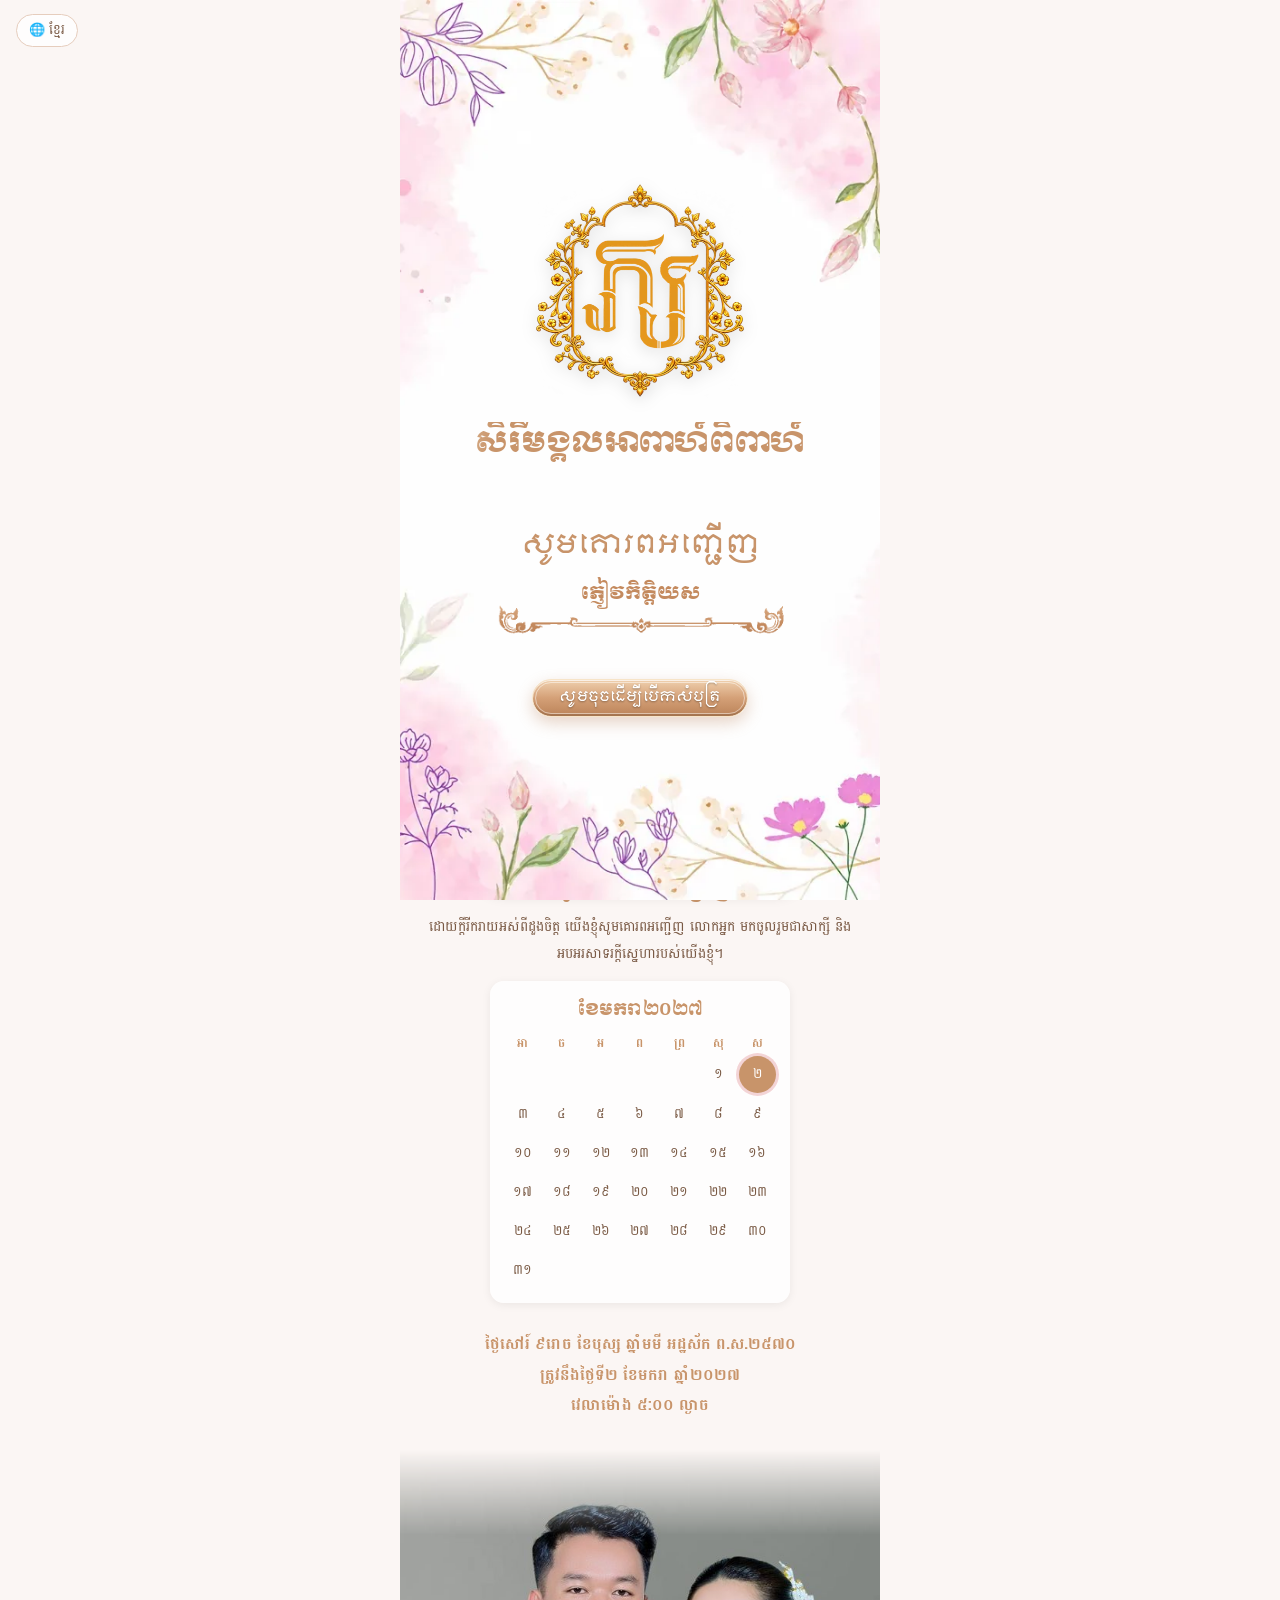
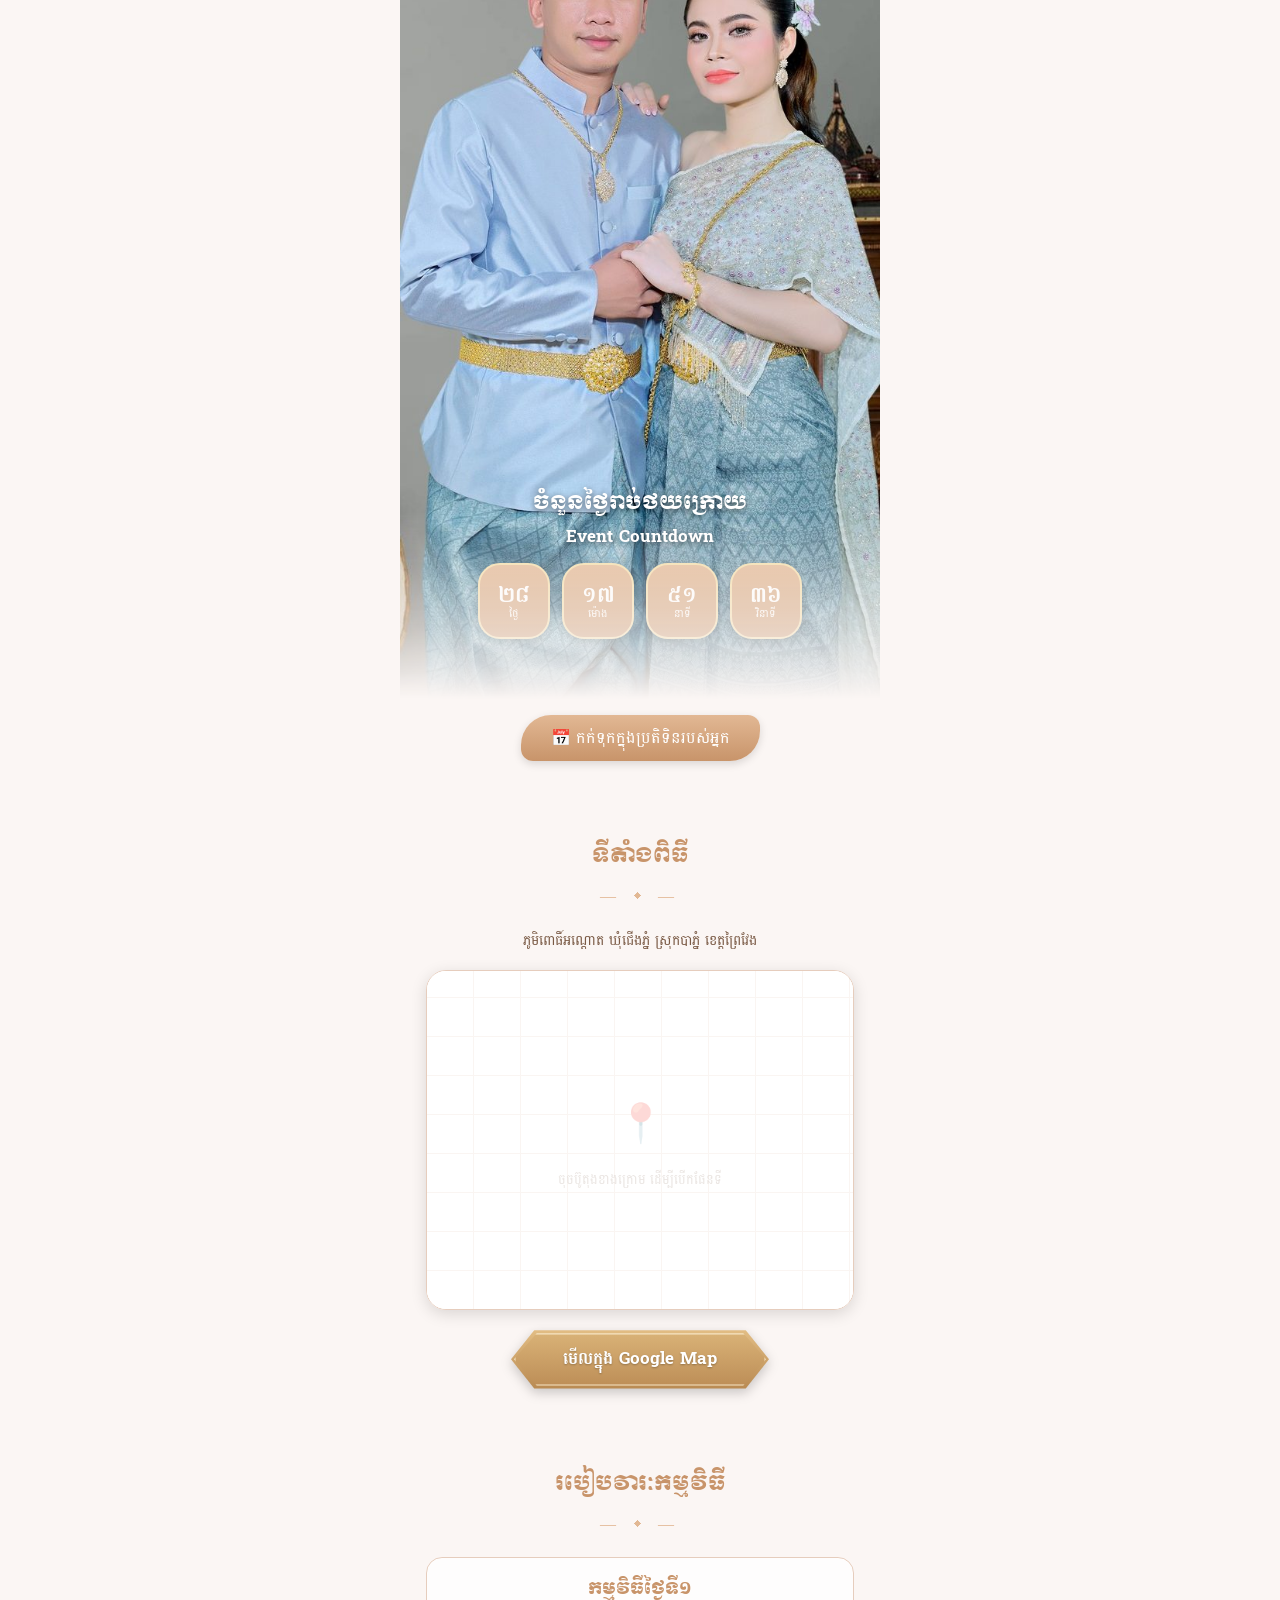
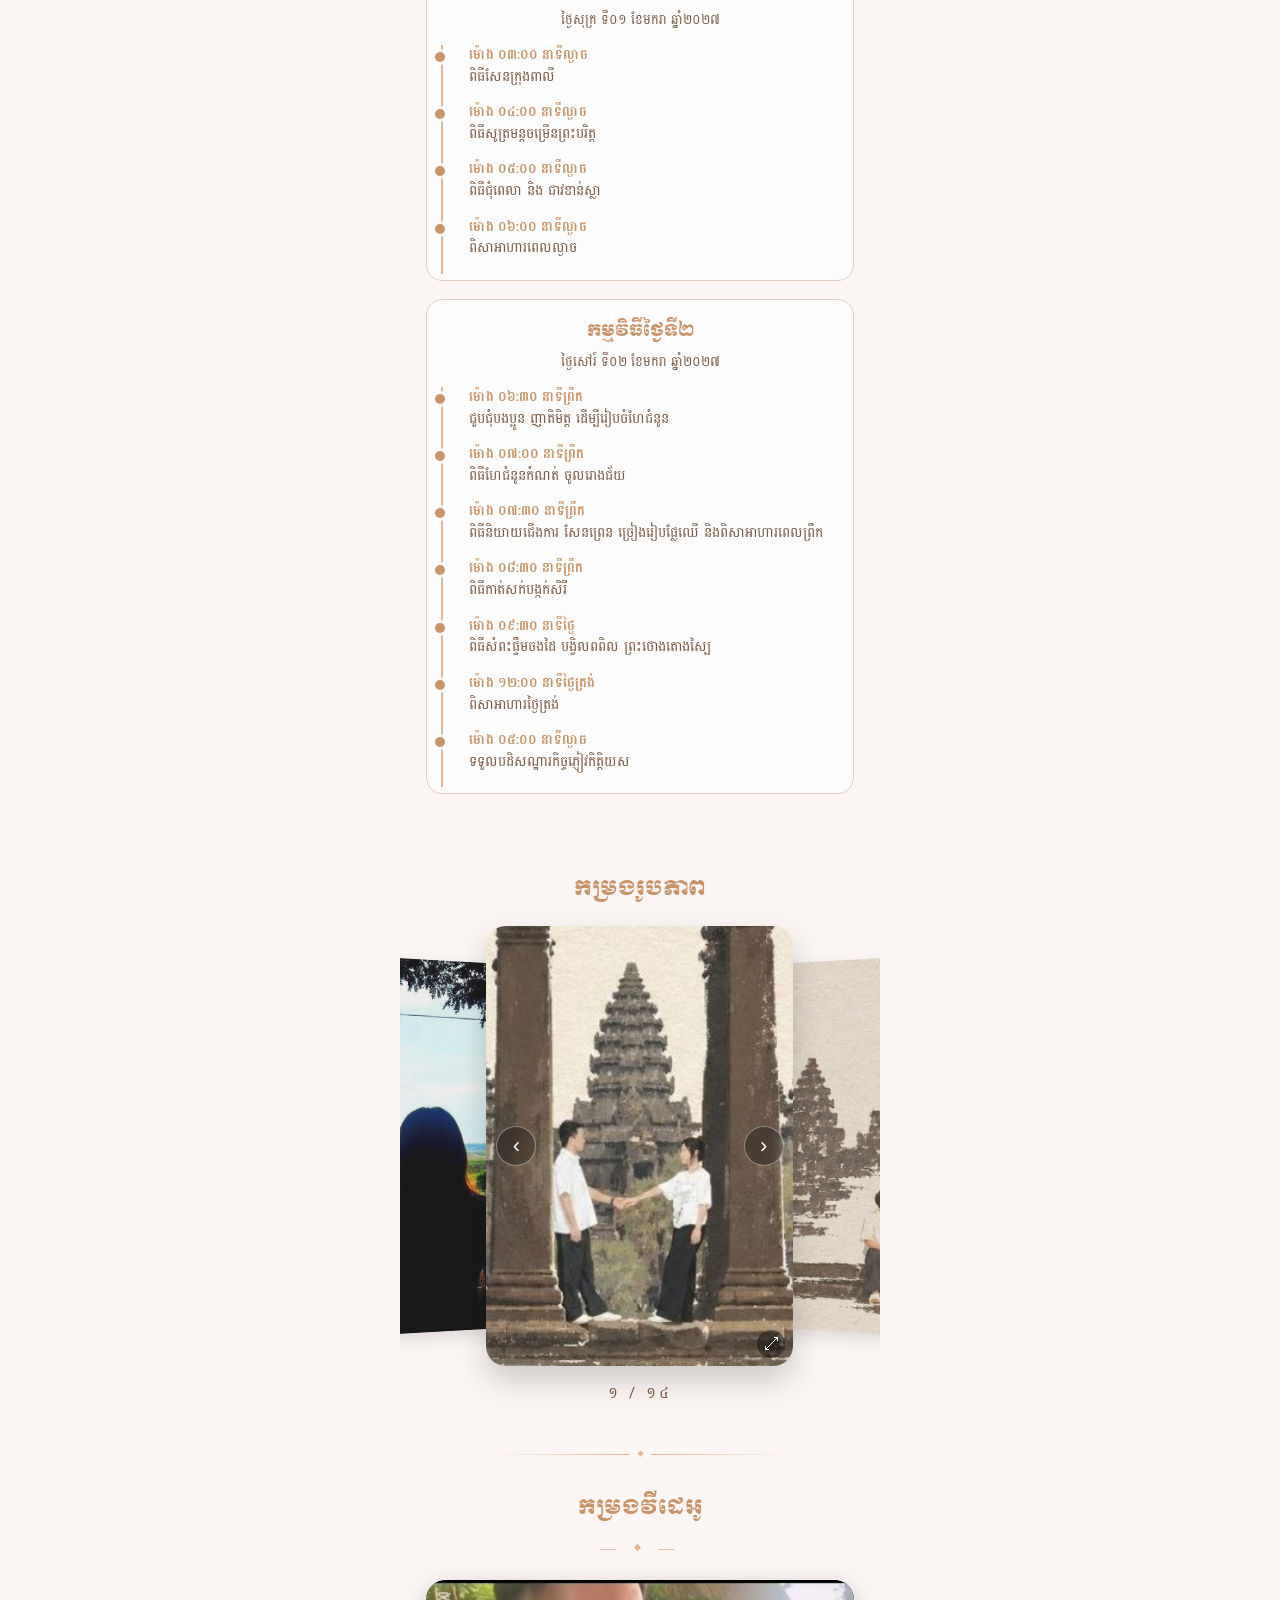
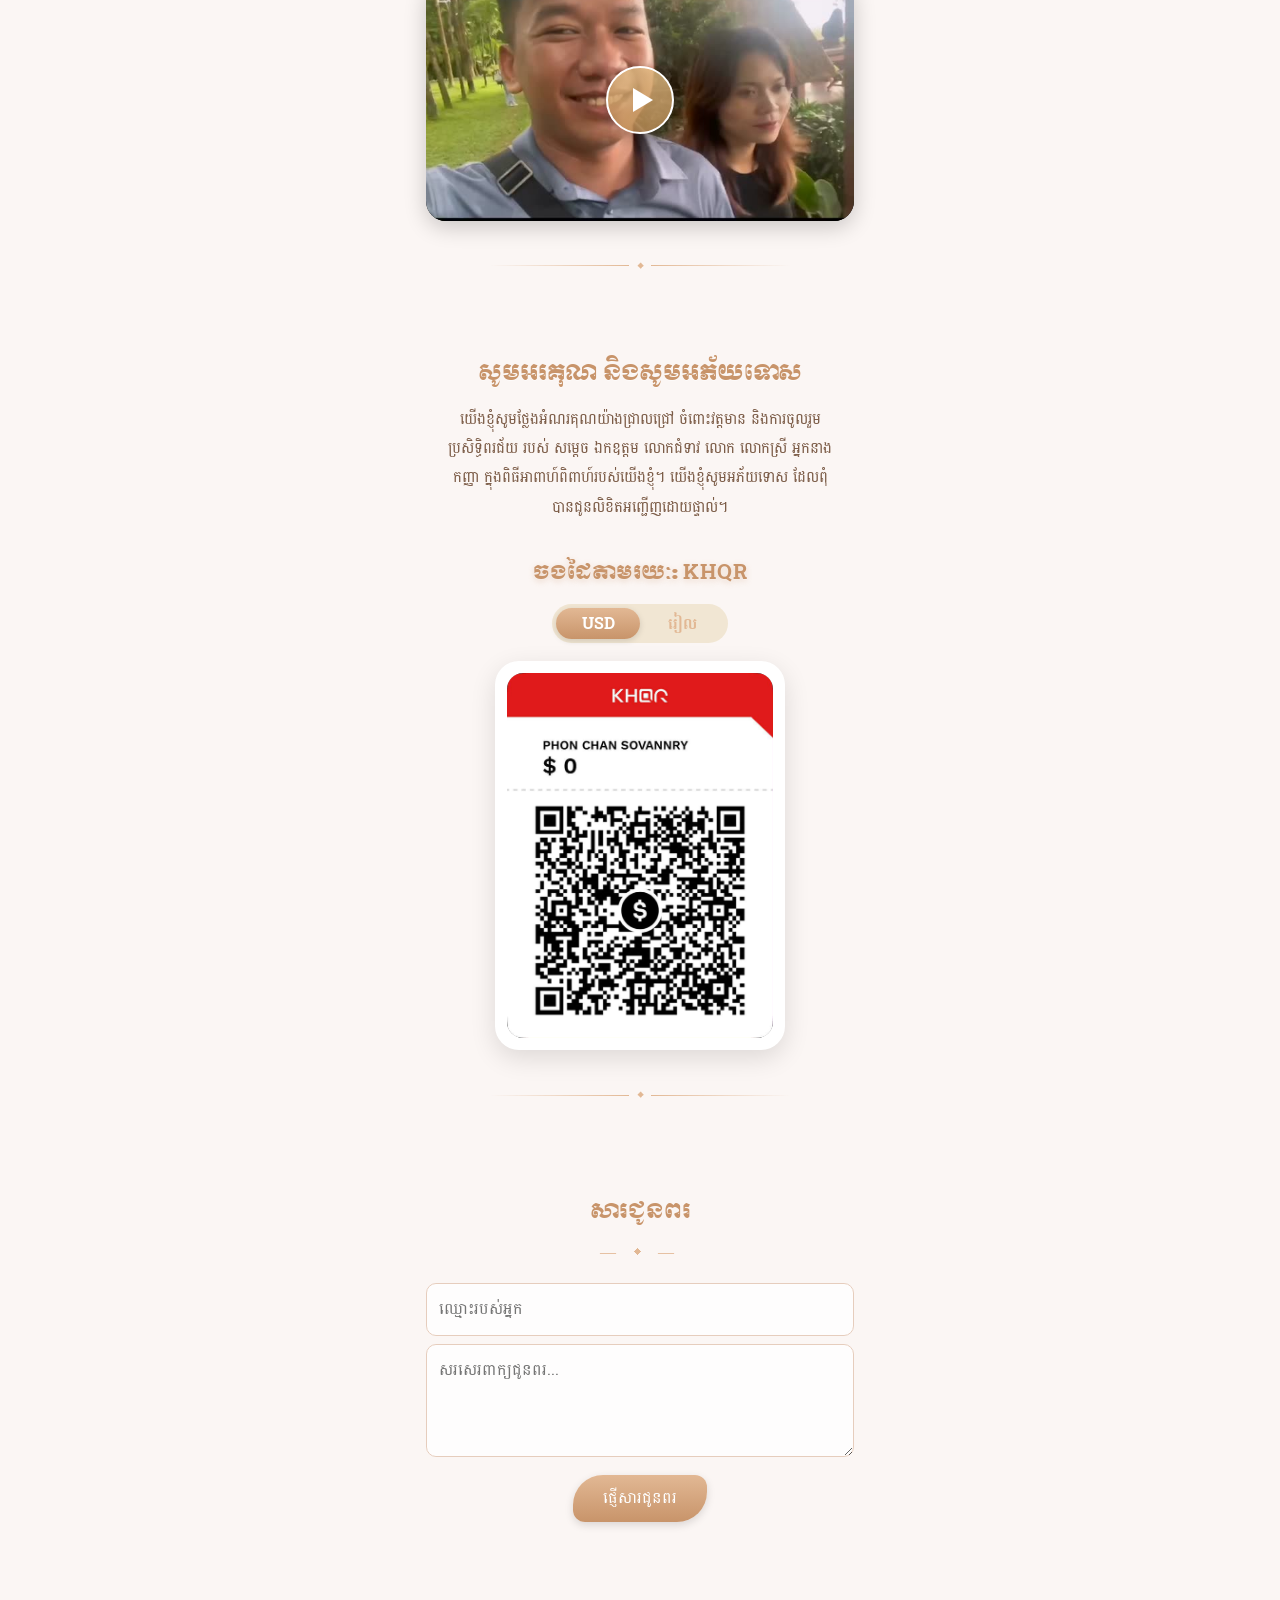
<file: index.html>
<!DOCTYPE html>
<html lang="km">
<head>
<meta charset="utf-8">
<meta name="viewport" content="width=device-width, initial-scale=1, viewport-fit=cover">
<title>សិរីមង្គលអាពាហ៍ពិពាហ៍</title>
<link rel="preconnect" href="https://fonts.googleapis.com">
<link href="https://fonts.googleapis.com/css2?family=Moul&family=Battambang:wght@400;700&family=Koulen&family=Moulpali&family=Cormorant+Garamond:wght@600;700&display=swap" rel="stylesheet">
<link rel="stylesheet" href="css/invitation.css">
</head>
<!--
  index.html  =  សំបុត្រអញ្ជើញ (ទំព័រដែលភ្ញៀវបើក)
  តំណសម្រាប់ភ្ញៀវ៖  https://phuongraphy-coder.github.io/my-wedding/?to=ឈ្មោះភ្ញៀវ

  កន្លែងកែ (Where to edit):
   • ឈ្មោះ ថ្ងៃ ទីតាំង រូបភាព Telegram → js/config.js
   • ពណ៌ ពុម្ពអក្សរ                    → css/invitation.css
   • អត្ថបទ/ការរៀបចំកម្មវិធី (របៀបវារៈ)  → ក្នុងឯកសារនេះ (រក id="agenda")
   • តន្ត្រី                              → ប្តូរ src របស់ <audio id="bgm"> ខាងក្រោម
   • វីដេអូ                              → assets/video/wedding.mp4 (ឬកែ VIDEO ក្នុង js/config.js)
-->
<body>
<div id="bgfix"></div>
<div id="cover"><div class="cv">
<button class="lang" id="lang">🌐 ខ្មែរ</button>
<div class="logow"><img class="logo" src="assets/images/logo.webp" alt="ភ ផ"><i class="sp s1"></i><i class="sp s2"></i><i class="sp s3"></i><i class="sp s4"></i><i class="sp s5"></i></div>
<h1 class="moul">សិរីមង្គលអាពាហ៍ពិពាហ៍</h1>
<div class="pls">សូមគោរពអញ្ជើញ</div>
<div class="guest" id="guest">ភ្ញៀវកិត្តិយស</div>
<div class="ornw" aria-hidden="true"></div>
<button class="btn" id="open">សូមចុចដើម្បីបើកសំបុត្រ</button>
</div></div>

<div id="app">
<section id="home" class="rv">
<h2 class="moul" style="font-size:22px">សិរីមង្គលអាពាហ៍ពិពាហ៍</h2><div class="div">— ◆ —</div>
<div class="par"><div>លោក <b id="f1"></b><br>លោកស្រី <b id="m1"></b></div><div>លោក <b id="f2"></b><br>លោកស្រី <b id="m2"></b></div></div>
<p class="inv">យើងខ្ញុំមានកិត្តិយសសូមគោរពអញ្ជើញ</p><div class="div">— ◆ —</div>
<p style="font-size:14px">ឯកឧត្តម លោកឧកញ៉ា អ្នកឧកញ៉ា ឧកញ៉ា លោកជំទាវ លោក លោកស្រី អ្នកនាង កញ្ញា អញ្ជើញចូលរួមជាអធិបតី និងជាភ្ញៀវកិត្តិយស ដើម្បីប្រសិទ្ធិពរជ័យសិរីសួស្តី ជ័យមង្គល ក្នុងពិធីអាពាហ៍ពិពាហ៍ របស់គូស្វាមីភរិយាថ្មី។</p>
<div class="pol"><div class="ph a"></div><div class="ph b"></div>
<div class="nm a"><small>កូនស្រីនាម</small><span id="bride"></span></div><div class="nm b"><small>កូនប្រុសនាម</small><span id="groom"></span></div></div>
</section>

<section id="date" class="rv"><h2 class="moul">សូមគោរពអញ្ជើញ</h2>
<p style="font-size:14px;margin:0">ដោយក្តីរីករាយអស់ពីដួងចិត្ត យើងខ្ញុំសូមគោរពអញ្ជើញ លោកអ្នក មកចូលរួមជាសាក្សី និងអបអរសាទរក្តីស្នេហារបស់យើងខ្ញុំ។</p>
<div class="cal"><div class="moul" style="color:var(--gold);margin-bottom:6px" id="calt"></div><div class="g" id="cal"></div></div>
<p id="datetxt" class="inv"></p>
<div class="hero"><img src="assets/images/couple-hero.jpg" alt="រូបគូស្វាមីភរិយា"><div class="ov"><h2 class="moul">ចំនួនថ្ងៃរាប់ថយក្រោយ</h2><div class="en">Event Countdown</div>
<div class="cd"><div><b id="cd">0</b><span>ថ្ងៃ</span></div><div><b id="ch">0</b><span>ម៉ោង</span></div><div><b id="cm">0</b><span>នាទី</span></div><div><b id="cs">0</b><span>វិនាទី</span></div></div></div></div>
<a class="btn" id="addcal" target="_blank" rel="noopener" style="margin-top:16px">📅 កក់ទុកក្នុងប្រតិទិនរបស់អ្នក</a>
</section>

<section id="place" class="rv"><h2 class="moul">ទីតាំងពិធី</h2><div class="div">— ◆ —</div>
<p id="venue" style="font-size:14px"></p><div class="map"><div class="mfb"><span>📍</span><small id="mfbt">ចុចប៊ូតុងខាងក្រោម ដើម្បីបើកផែនទី</small></div><iframe id="mapf" title="Google Map" loading="lazy" allowfullscreen referrerpolicy="no-referrer-when-downgrade"></iframe></div>
<div class="gb"><a class="btn" id="gmap" target="_blank" rel="noopener">មើលក្នុង Google Map</a></div>
</section>

<section id="agenda" class="rv"><h2 class="moul">របៀបវារៈកម្មវិធី</h2><div class="div">— ◆ —</div>
<div class="day"><div class="dh moul">កម្មវិធីថ្ងៃទី១</div><div class="dd">ថ្ងៃសុក្រ ទី០១ ខែមករា ឆ្នាំ២០២៧</div><ul class="ag"><li><b>ម៉ោង ០៣:០០ នាទីល្ងាច</b><span>ពិធីសែនក្រុងពាលី</span></li><li><b>ម៉ោង ០៤:០០ នាទីល្ងាច</b><span>ពិធីសូត្រមន្តចម្រើនព្រះបរិត្ត</span></li><li><b>ម៉ោង ០៥:០០ នាទីល្ងាច</b><span>ពិធីជុំពេលា និង ជាវខាន់ស្លា</span></li><li><b>ម៉ោង ០៦:០០ នាទីល្ងាច</b><span>ពិសាអាហារពេលល្ងាច</span></li></ul></div>
<div class="day"><div class="dh moul">កម្មវិធីថ្ងៃទី២</div><div class="dd">ថ្ងៃសៅរ៍ ទី០២ ខែមករា ឆ្នាំ២០២៧</div><ul class="ag"><li><b>ម៉ោង ០៦:៣០ នាទីព្រឹក</b><span>ជួបជុំបងប្អូន ញាតិមិត្ត ដើម្បីរៀបចំហែជំនូន</span></li><li><b>ម៉ោង ០៧:០០ នាទីព្រឹក</b><span>ពិធីហែជំនូនកំណត់ ចូលរោងជ័យ</span></li><li><b>ម៉ោង ០៧:៣០ នាទីព្រឹក</b><span>ពិធីនិយាយជើងការ សែនព្រេន ច្រៀងរៀបផ្លែឈើ និងពិសាអាហារពេលព្រឹក</span></li><li><b>ម៉ោង ០៨:៣០ នាទីព្រឹក</b><span>ពិធីកាត់សក់បង្កក់សិរី</span></li><li><b>ម៉ោង ០៩:៣០ នាទីថ្ងៃ</b><span>ពិធីសំពះផ្ទឹមចងដៃ បង្វិលពពិល ព្រះថោងតោងស្បៃ</span></li><li><b>ម៉ោង ១២:០០ នាទីថ្ងៃត្រង់</b><span>ពិសាអាហារថ្ងៃត្រង់</span></li><li><b>ម៉ោង ០៥:០០ នាទីល្ងាច</b><span>ទទួលបដិសណ្ឋារកិច្ចភ្ញៀវកិត្តិយស</span></li></ul></div>
</section>

<section id="photos" class="rv"><h2 class="moul">កម្រងរូបភាព</h2>
<div class="gal" id="gal"><button class="arrow" style="left:0" id="gp">‹</button><button class="arrow" style="right:0" id="gn">›</button></div>
<div id="gc" style="font-size:13px"></div><div class="gd"><i></i><b>◆</b><i></i></div></section>

<section id="videos" class="rv"><h2 class="moul">កម្រងវីដេអូ</h2><div class="div">— ◆ —</div><div class="vbox" id="vbox"><!-- វីដេអូ៖ ប្តូរ poster (រូបគម្រប) នៅទីនេះ ហើយឯកសារវីដេអូនៅ js/config.js -->
<video id="vid" playsinline preload="none" poster="assets/video/poster.jpg"></video><button class="vplay" id="vplay" aria-label="play"><i></i></button><div class="vbad" id="vbad"></div></div><div class="gd"><i></i><b>◆</b><i></i></div></section>

<section id="thanks" class="rv"><h2 class="moul">សូមអរគុណ និងសូមអភ័យទោស</h2><p class="thx">យើងខ្ញុំសូមថ្លែងអំណរគុណយ៉ាងជ្រាលជ្រៅ ចំពោះវត្តមាន និងការចូលរួមប្រសិទ្ធិពរជ័យ របស់ សម្តេច ឯកឧត្តម លោកជំទាវ លោក លោកស្រី អ្នកនាង កញ្ញា ក្នុងពិធីអាពាហ៍ពិពាហ៍របស់យើងខ្ញុំ។ យើងខ្ញុំសូមអភ័យទោស ដែលពុំបានជូនលិខិតអញ្ជើញដោយផ្ទាល់។</p><h3 class="moul khqrh">ចងដៃតាមរយៈ: <span>KHQR</span></h3><div class="qtabs pill"><button id="qu" class="on">USD</button><button id="qk">រៀល</button></div><div class="qcard"><img class="qr" id="qrk" alt="KHQR KHR" src="assets/images/khqr-khr.png"><img class="qr on" id="qru" alt="KHQR USD" src="assets/images/khqr-usd.png"></div><div class="gd"><i></i><b>◆</b><i></i></div></section>

<section id="wish" class="rv wish"><h2 class="moul">សារជូនពរ</h2><div class="div">— ◆ —</div>
<input id="wn" placeholder="ឈ្មោះរបស់អ្នក"><textarea id="wt" rows="3" placeholder="សរសេរពាក្យជូនពរ..."></textarea>
<button class="btn" id="ws">ផ្ញើសារជូនពរ</button><div class="wl" id="wl"></div></section>

<div class="end"></div>
</div>


<!-- តន្ត្រីផ្ទៃខាងក្រោយ៖ ប្តូរឯកសារនៅ src -->
<audio id="bgm" src="assets/audio/music.m4a" loop preload="auto"></audio>
<button id="mus" aria-label="music">🎵</button>
<nav id="nav"><a href="#home" class="on">🏠</a><a href="#date">📅</a><a href="#place">📍</a><a href="#agenda">📋</a><a href="#photos">📷</a><a href="#videos">🎬</a><a href="#wish">💬</a></nav>
<div id="lb" aria-hidden="true"><button id="lbc" aria-label="close">✕</button><button id="lbp" aria-label="prev">‹</button><img id="lbi" alt=""><button id="lbn" aria-label="next">›</button><div id="lbt"></div></div>

<!-- ===== JavaScript (លំដាប់ត្រូវរក្សាទុកតាមនេះ) ===== -->
<script src="js/config.js"></script>      <!-- ព័ត៌មានដែលអ្នកកែ -->
<script src="js/invitation.js"></script>  <!-- មុខងារចម្បង: ប្រតិទិន រាប់ថយក្រោយ សារជូនពរ -->
<script src="js/language.js"></script>    <!-- ប្តូរភាសា ខ្មែរ/English -->
<script src="js/gallery.js"></script>     <!-- កម្រងរូបភាព (slide) -->
<script src="js/petals.js"></script>      <!-- ផ្កាធ្លាក់ -->
<script src="js/lightbox.js"></script>    <!-- មើលរូបធំ -->
<script src="js/map.js"></script>         <!-- ផែនទី Google Map -->
<script src="js/video.js"></script>       <!-- ចាក់វីដេអូ -->
</body>
</html>
</file>
<file: css/invitation.css>
/* =====================================================================
   css/invitation.css  —  រចនាបថ (ពណ៌ ពុម្ពអក្សរ ទំហំ) របស់សំបុត្រអញ្ជើញ
   ---------------------------------------------------------------------
   • ប្តូរពណ៌ទាំងអស់៖ រកមើល  :root{ --bg  --ink  --gold  --pink ... }  នៅខាងក្រោម
     (--gold = ពណ៌មាស/ក្បាលអក្សរ, --pink = ពណ៌ផ្ទៃផ្កាឈូក, --bg = ផ្ទៃខាងក្រោយ)
   • ម៉ូតងងឹត (dark mode)៖ ផ្នែក @media (prefers-color-scheme:dark)
   • ទំព័រគម្រប (cover)៖ រកពាក្យ  cover  ឬ  #cover
   • រូបភាពក្នុង CSS ប្រើផ្លូវ ../assets/images/...
   ===================================================================== */

:root{--bg:#fbf6f4;--card:#ffffffcc;--ink:#7a5a45;--gold:#c8946a;--gold2:#e2b894;--pink:#f3d4d6;--line:#e6cdbd;--navbg:#fffaf7ee;--bgimg:url(../assets/images/bg.webp);
box-sizing:border-box;padding-top:env(safe-area-inset-top,0px);padding-bottom:env(safe-area-inset-bottom,0px)}
@media (prefers-color-scheme:dark){:root:not([data-theme="light"]){--bg:#241b19;--card:#33262399;--ink:#ecd9cb;--gold:#e0a97d;--gold2:#a8744d;--pink:#4a2e32;--line:#5a4237;--navbg:#2d2220ee;--bgimg:none;color-scheme:dark}}
:root[data-theme="dark"]{--bgimg:none;--bg:#241b19;--card:#33262399;--ink:#ecd9cb;--gold:#e0a97d;--gold2:#a8744d;--pink:#4a2e32;--line:#5a4237;--navbg:#2d2220ee;color-scheme:dark}
html{scroll-padding-top:env(safe-area-inset-top,0px);scroll-behavior:smooth}
*{box-sizing:border-box}
body{margin:0;background:var(--bg);color:var(--ink);font-family:"Battambang","Khmer OS",serif;line-height:1.9;display:flex;justify-content:center}
.moul{font-family:"Moul","Battambang",serif;font-weight:400}
#app{width:100%;max-width:480px;min-height:100vh;position:relative;overflow:hidden;background:
radial-gradient(circle at 85% 4%,var(--pink),transparent 38%),radial-gradient(circle at 8% 96%,var(--pink),transparent 40%),var(--bg)}
#app{background:none;z-index:1}
#bgfix{position:fixed;top:0;bottom:0;left:50%;width:100%;max-width:480px;transform:translateX(-50%);z-index:0;pointer-events:none;background:var(--bgimg) center/cover no-repeat,radial-gradient(circle at 85% 4%,var(--pink),transparent 38%),radial-gradient(circle at 8% 96%,var(--pink),transparent 40%),var(--bg)}
/* cover */
#cover{position:fixed;inset:0;z-index:50;display:flex;justify-content:center;background:var(--bg);transition:transform .9s ease,opacity .9s ease}
#cover.gone{transform:translateY(-100%);opacity:0;pointer-events:none}
.cv{width:100%;max-width:480px;display:flex;flex-direction:column;align-items:center;justify-content:center;gap:14px;padding:30px 24px;text-align:center;background:var(--bgimg) center/cover no-repeat,radial-gradient(circle at 85% 6%,var(--pink),transparent 40%),radial-gradient(circle at 10% 95%,var(--pink),transparent 42%)}
.logo{width:210px;max-width:60%;height:auto;filter:drop-shadow(0 4px 8px #0002)}
.frame{width:150px;height:190px;border:2px solid var(--gold2);border-radius:50%/45%;display:grid;place-items:center;font-size:44px;color:var(--gold);box-shadow:inset 0 0 0 6px var(--bg),inset 0 0 0 7px var(--line)}
.cv h1{font-size:29px;line-height:1.5;margin:10px 0 36px;color:var(--gold);font-weight:400}
.pls{font-family:"Moulpali","Moul",serif;font-size:26px;line-height:1.5;color:var(--gold);margin:10px 0 4px;text-shadow:0 1px 0 #fff8}
.guest{max-width:340px;margin:6px auto 4px;font-size:14px;line-height:1.9;font-weight:400;text-wrap:pretty}
.btn{border:0;cursor:pointer;font:inherit;color:#fff;background:linear-gradient(180deg,var(--gold2),var(--gold));padding:8px 30px;border-radius:30px 12px 30px 12px;box-shadow:0 3px 8px #0002;text-decoration:none;display:inline-block}
.lang{position:absolute;top:calc(14px + env(safe-area-inset-top,0px));left:16px;font:inherit;font-size:13px;background:var(--card);border:1px solid var(--line);border-radius:20px;padding:3px 12px;color:var(--ink)}
/* sections */
section{padding:46px 26px 30px;text-align:center}
h2{font-size:20px;color:var(--gold);margin:0 0 6px}
.div{color:var(--gold2);letter-spacing:6px;margin:6px 0 16px}
.par{display:flex;justify-content:space-between;text-align:left;font-size:17px;line-height:1.7;gap:10px;margin-top:20px}
.par div{flex:1}.par div:last-child{text-align:right}
.inv{font-size:16px;font-weight:700;color:var(--gold);margin:26px 0 8px}
#home h2{margin:0 0 8px}#home .div{margin:0 0 12px;line-height:1.3}#home .par{margin-top:10px;line-height:1.6}#home .inv{margin:18px 0 0}#home .div+p{margin-top:2px}
.pol{position:relative;height:430px;margin:20px 0 0}
.ph{position:absolute;width:52%;background:linear-gradient(160deg,#9aa3ad,#59606a);display:grid;place-items:center;color:#fff9;font-size:13px;clip-path:polygon(0 3%,8% 0,20% 2%,35% 0,50% 3%,66% 0,80% 2%,100% 0,98% 30%,100% 55%,97% 80%,100% 100%,80% 98%,60% 100%,40% 97%,20% 100%,0 98%,2% 70%,0 40%)}
.ph{background-size:cover;background-position:center 12%;filter:drop-shadow(0 3px 6px #0003)}.ph.a{left:0;top:0;height:310px;background-image:url(../assets/images/frame-left.jpg)}.ph.b{right:0;top:105px;height:310px;background-image:url(../assets/images/frame-right.jpg)}
.nm{position:absolute;font-size:24px;font-weight:700;line-height:1.5}.nm small{display:block;font-weight:400;font-size:13px;opacity:.85}
.nm.a{right:8%;top:50px;text-align:right}
.nm.a small{padding-right:34px}.nm.b{left:8%;top:323px}
/* calendar */
.cal{max-width:300px;margin:14px auto;background:var(--card);border-radius:14px;padding:14px;box-shadow:0 2px 10px #0001}
.cal .g{display:grid;grid-template-columns:repeat(7,1fr);gap:2px;font-size:13px}
.cal .g b{color:var(--gold);font-size:12px}
.cal .d{aspect-ratio:1;display:grid;place-items:center;border-radius:50%;line-height:1}
.cal .on{background:var(--gold);color:#fff;box-shadow:0 0 0 3px var(--pink)}
/* countdown */
.cd{display:flex;gap:10px;justify-content:center;margin:18px 0}
.cd div{width:66px;height:66px;border-radius:50%;background:linear-gradient(180deg,var(--gold2),var(--gold));color:#fff;display:flex;flex-direction:column;align-items:center;justify-content:center;line-height:1.1;box-shadow:0 3px 8px #0002}
.hero{position:relative;margin:30px -26px 0;-webkit-mask-image:linear-gradient(to bottom,transparent 0,#000 10%,#000 78%,transparent 100%);mask-image:linear-gradient(to bottom,transparent 0,#000 10%,#000 78%,transparent 100%)}
.hero>img{display:block;width:100%;height:auto}
.hero .ov{position:absolute;left:0;right:0;bottom:7%;color:#fff;text-shadow:0 2px 6px #0009}
.hero .ov h2{margin:0;font-size:19px;color:#fff}.hero .en{font-family:"Battambang",sans-serif;font-weight:700;font-size:17px;margin-bottom:6px}
.hero .cd{margin:10px 0 0;gap:12px}.hero .cd div{width:72px;height:76px;border-radius:22px;border:2px solid #f3dca8;box-shadow:0 3px 10px #0005;text-shadow:none}
.day{margin:18px 0 0;padding:16px 14px 6px;border:1px solid var(--line);border-radius:16px;background:var(--card);text-align:left}
.dh{text-align:center;color:var(--gold);font-size:16px}.dd{text-align:center;font-size:13px;margin:4px 0 12px}
.ag{list-style:none;margin:0;padding:0 0 0 18px;border-left:2px solid var(--gold2)}
.ag li{position:relative;padding:0 0 14px 8px;font-size:14px;line-height:1.6}
.ag li::before{content:"";position:absolute;left:-26px;top:7px;width:10px;height:10px;border-radius:50%;background:var(--gold);box-shadow:0 0 0 3px var(--card)}
.ag li b{display:block;color:var(--gold);font-size:13px}
.cd b{font-size:22px;font-family:"Battambang"}.cd span{font-size:11px}
.timeline{max-width:320px;margin:10px auto;text-align:left;border-left:2px solid var(--line);padding-left:16px;font-size:14px}
.timeline p{margin:0 0 10px}.timeline b{color:var(--gold)}
.map{height:190px;margin:14px 0;border-radius:12px;border:1px solid var(--line);background:repeating-linear-gradient(0deg,transparent 0 38px,var(--line) 38px 39px),repeating-linear-gradient(90deg,transparent 0 46px,var(--line) 46px 47px),var(--card);display:grid;place-items:center;font-size:34px}
/* gallery */
.gal{position:relative;height:380px;margin:12px 0}
.gal .s{position:absolute;inset:0 12% 0;border-radius:10px;background-size:cover;background-position:center 30%;box-shadow:0 3px 12px #0003;opacity:0;transition:opacity .5s}
.gal .s.on{opacity:1}
.arrow{position:absolute;top:50%;width:34px;height:34px;border-radius:50%;border:0;background:var(--card);color:var(--gold);cursor:pointer;font-size:18px;transform:translateY(-50%)}
/* wishes */
.wish input,.wish textarea{width:100%;font:inherit;padding:10px 12px;margin-bottom:8px;border:1px solid var(--line);border-radius:10px;background:var(--card);color:var(--ink)}
.wl{max-height:260px;overflow:auto;text-align:left;margin-top:16px}
.wl div{background:var(--card);border:1px solid var(--line);border-radius:12px;padding:8px 14px;margin-bottom:8px;font-size:14px}
.wl b{color:var(--gold)}
.qtabs{display:flex;gap:8px;justify-content:center;margin:14px 0}.qtabs button{font:inherit;border:1px solid var(--line);background:var(--card);color:var(--ink);border-radius:20px;padding:4px 22px;cursor:pointer}.qtabs button.on{background:var(--gold);color:#fff;border-color:var(--gold)}.qr{width:100%;max-width:260px;height:auto;border-radius:14px;box-shadow:0 4px 14px #0003;display:none;margin:0 auto}.qr.on{display:block}
.end{padding:20px 26px 110px;font-size:13px;opacity:.8}
#mus{position:fixed;top:calc(12px + env(safe-area-inset-top,0px));right:max(12px,calc(50% - 228px));z-index:30;width:40px;height:40px;border-radius:50%;border:1px solid var(--line);background:var(--navbg);box-shadow:0 3px 10px #0003;font-size:18px;cursor:pointer;display:none;padding:0}#mus.show{display:block}#mus.on{animation:spin 4s linear infinite}#mus.off{opacity:.55}@keyframes spin{to{transform:rotate(360deg)}}
nav{position:fixed;left:50%;bottom:calc(12px + env(safe-area-inset-bottom,0px));transform:translateX(-50%);display:flex;gap:4px;padding:6px 10px;border-radius:30px;background:var(--navbg);box-shadow:0 4px 16px #0003;z-index:20}
nav a{width:40px;height:40px;display:grid;place-items:center;border-radius:50%;text-decoration:none;font-size:18px}
nav a.on{background:var(--gold);color:#fff}
.rv{opacity:0;transform:translateY(24px);transition:all .8s}.rv.in{opacity:1;transform:none}
body.en .moul,body.en .pls{font-family:"Cormorant Garamond",Georgia,serif;font-weight:700;letter-spacing:.5px}body.en{line-height:1.7}
#photos{position:relative;overflow:hidden;padding-left:0;padding-right:0}
#gal{position:relative;height:440px;margin:18px 0 6px;perspective:900px}
#gal .s{position:absolute;top:0;bottom:0;left:18%;right:18%;inset-inline:18%;border-radius:20px;background-size:cover;background-position:center;opacity:0;pointer-events:none;box-shadow:0 14px 30px #0000002e;transition:transform .6s ease,opacity .6s ease,filter .6s ease;will-change:transform}
#gal .s.c{opacity:1;transform:none;z-index:3;pointer-events:auto}
#gal .s.l{opacity:.9;transform:translateX(-86%) scale(.86) rotateY(14deg);filter:brightness(.92);z-index:2;pointer-events:auto;cursor:pointer;box-shadow:0 8px 18px #0000001f}
#gal .s.r{opacity:.9;transform:translateX(86%) scale(.86) rotateY(-14deg);filter:brightness(.92);z-index:2;pointer-events:auto;cursor:pointer;box-shadow:0 8px 18px #0000001f}
#gal .s.h{opacity:0;transform:scale(.7);z-index:1}
#gal .arrow{z-index:5;width:40px;height:40px;background:#0000004d;color:#fff;border:1px solid #ffffff66;-webkit-backdrop-filter:blur(4px);backdrop-filter:blur(4px);font-size:22px;line-height:1;padding:0}
#gal #gp{left:calc(18% + 10px)!important}#gal #gn{right:calc(18% + 10px)!important}
#gc{font-size:15px!important;letter-spacing:3px;margin-top:14px}
.gd{display:flex;align-items:center;justify-content:center;gap:8px;margin:34px auto 10px;max-width:300px;color:var(--gold2)}
.gd i{flex:1;height:1px;background:linear-gradient(90deg,transparent,var(--gold2))}.gd i:last-child{background:linear-gradient(270deg,transparent,var(--gold2))}.gd b{font-size:12px}
.pt{position:absolute;top:-24px;width:11px;height:15px;border-radius:70% 0 70% 0;background:radial-gradient(circle at 30% 30%,#fff2f4,#f4b8c4);opacity:.75;z-index:6;pointer-events:none;animation:ptfall linear infinite}
@keyframes ptfall{0%{transform:translate(0,0) rotate(0)}50%{transform:translate(28px,330px) rotate(200deg)}100%{transform:translate(-14px,680px) rotate(380deg);opacity:0}}
@media (prefers-reduced-motion:reduce){.pt{display:none}#gal .s{transition:none}}
#photos>.pt{display:none}
#petals{display:none;position:fixed;top:0;bottom:0;left:50%;width:100%;max-width:480px;transform:translateX(-50%);overflow:hidden;pointer-events:none;z-index:15}
#petals.on{display:block}
#petals span{position:absolute;top:-30px;border-radius:70% 0 70% 0;opacity:.8;animation:pfall linear infinite}
@keyframes pfall{0%{transform:translate(0,-4vh) rotate(0)}50%{transform:translate(var(--dx),55vh) rotate(180deg)}100%{transform:translate(calc(var(--dx)*-.5),108vh) rotate(360deg)}}
@media (prefers-reduced-motion:reduce){#petals{display:none!important}}

#thanks{padding-top:40px}
#thanks h2{font-size:21px;line-height:1.6;margin:0;text-shadow:0 1px 0 #fff8}
.thx{font-size:15px;line-height:1.95;max-width:390px;margin:14px auto 0;text-wrap:pretty}
.khqrh{font-size:19px;line-height:1.6;color:var(--gold);margin:34px 0 14px;text-shadow:0 2px 6px #c8946a55,0 1px 0 #fff8}
.khqrh span{font-family:"Battambang","Cormorant Garamond",sans-serif;font-weight:700;font-size:21px;letter-spacing:1px}
.qtabs.pill{display:flex;width:max-content;margin:0 auto 18px;gap:0;padding:4px;border-radius:30px;background:#f1e6d3;border:0}
.qtabs.pill button{border:0;background:transparent;color:var(--gold2);border-radius:26px;padding:2px 24px;min-width:84px;font-weight:700;line-height:1.7}
.qtabs.pill button.on{background:linear-gradient(180deg,var(--gold2),var(--gold));color:#fff;box-shadow:0 2px 6px #0002}
.qcard{max-width:290px;margin:0 auto;padding:12px;border-radius:24px;background:#fff;box-shadow:0 8px 26px #0000001f}
.qcard .qr{max-width:100%;border-radius:16px;box-shadow:none}
.end{padding:20px 26px 110px}

.gal .s.c{cursor:zoom-in}
.gal .s.c::after{content:"⤢";position:absolute;right:8px;bottom:8px;width:28px;height:28px;border-radius:50%;background:#0006;color:#fff;font-size:16px;display:grid;place-items:center;pointer-events:none}
#lb{position:fixed;inset:0;z-index:200;display:none;flex-direction:column;align-items:center;justify-content:center;background:rgba(12,9,7,.94);padding:max(16px,env(safe-area-inset-top)) 12px max(16px,env(safe-area-inset-bottom));-webkit-tap-highlight-color:transparent}
#lb.on{display:flex;animation:lbin .25s ease}
@keyframes lbin{from{opacity:0}to{opacity:1}}
#lbi{max-width:100%;max-height:calc(100% - 56px);object-fit:contain;border-radius:8px;box-shadow:0 10px 40px #000a;user-select:none;-webkit-user-drag:none;transition:opacity .18s}
#lbt{color:#fff;font-size:14px;margin-top:12px;opacity:.85}
#lb button{position:absolute;border:0;background:#ffffff26;color:#fff;border-radius:50%;width:44px;height:44px;font-size:22px;cursor:pointer;display:grid;place-items:center;padding:0;line-height:1;z-index:2}
#lbc{top:max(12px,env(safe-area-inset-top));right:12px}
#lbp{left:8px;top:50%;margin-top:-22px}#lbn{right:8px;top:50%;margin-top:-22px}

.map{position:relative;height:340px;margin:16px 0 20px;border-radius:20px;overflow:hidden;box-shadow:0 4px 16px #0002;border:1px solid var(--line)}
.map iframe{position:absolute;inset:0;width:100%;height:100%;border:0;background:var(--card)}
.gb{display:inline-block;filter:drop-shadow(0 4px 6px #0003)}
#gmap{position:relative;isolation:isolate;border-radius:0;padding:13px 52px;font-weight:700;font-size:17px;text-shadow:0 1px 2px #0004;clip-path:polygon(0 50%,9% 0,91% 0,100% 50%,91% 100%,9% 100%);background:linear-gradient(180deg,#e2bd84,#b98a52);box-shadow:none}
#gmap::before{content:"";position:absolute;inset:3px;z-index:-1;clip-path:polygon(0 50%,9% 0,91% 0,100% 50%,91% 100%,9% 100%);background:linear-gradient(180deg,#d9b277,#bd8e57);box-shadow:inset 0 0 0 1.5px #f7e6c4}

.mfb{position:absolute;inset:0;display:grid;place-content:center;gap:8px;text-align:center;padding:0 20px;background:repeating-linear-gradient(0deg,transparent 0 38px,var(--line) 38px 39px),repeating-linear-gradient(90deg,transparent 0 46px,var(--line) 46px 47px),var(--card)}
.mfb span{font-size:38px}.mfb small{font-size:13px;opacity:.8}
.map iframe{z-index:1}.map.nomap{cursor:pointer}

.vbox{position:relative;margin:14px 0 20px;border-radius:20px;overflow:hidden;background:#000;box-shadow:0 6px 22px #0003;aspect-ratio:16/9}
.vbox video{display:block;width:100%;height:100%;object-fit:cover;background:#000}
.vbox.on video{object-fit:contain}
.vplay{position:absolute;left:50%;top:50%;width:68px;height:68px;margin:-34px 0 0 -34px;border-radius:50%;border:2px solid #fff;background:linear-gradient(180deg,#e2bd84cc,#b98a52cc);box-shadow:0 4px 14px #0005;cursor:pointer;padding:0;display:grid;place-items:center}
.vplay i{display:block;margin-left:5px;border-style:solid;border-width:12px 0 12px 20px;border-color:transparent transparent transparent #fff}
.vbox.on .vplay{display:none}
.vload{position:absolute;left:0;right:0;bottom:10px;text-align:center;color:#fff;font-size:13px;text-shadow:0 1px 3px #000a;display:none}
.vbox.ld .vload{display:block}.vbox.ld .vplay{opacity:.5;pointer-events:none}

.vbad{position:absolute;inset:0;display:none;place-items:center;padding:18px;text-align:center;color:#fff;font-size:14px;line-height:1.7;background:#000a}
.vbox.bad .vbad{display:grid}.vbox.bad .vplay{display:none}
#photos{padding-bottom:6px}#videos{padding-top:8px}


:root{--shine:#fff4dc}
.logow{position:relative;width:210px;max-width:60%;line-height:0}
.cv .logo{width:100%;max-width:none;animation:logoGlow 4.5s ease-in-out infinite}
@keyframes logoGlow{0%,100%{filter:drop-shadow(0 4px 8px #0002)}50%{filter:drop-shadow(0 4px 8px #0002) drop-shadow(0 0 12px #f4c26aa6)}}
.sp{position:absolute;width:13px;height:13px;opacity:0;pointer-events:none;background:radial-gradient(circle,#fff 0 20%,#ffd36a 22% 45%,transparent 72%);clip-path:polygon(50% 0,60% 40%,100% 50%,60% 60%,50% 100%,40% 60%,0 50%,40% 40%);animation:tw 3.4s ease-in-out infinite}
.sp.s1{top:8%;left:6%}.sp.s2{top:16%;right:2%;animation-delay:.9s;width:10px;height:10px}.sp.s3{bottom:30%;left:-3%;animation-delay:1.7s;width:9px;height:9px}.sp.s4{bottom:16%;right:8%;animation-delay:2.4s}.sp.s5{top:-3%;left:48%;animation-delay:1.3s;width:11px;height:11px}
@keyframes tw{0%,100%{opacity:0;transform:scale(.3) rotate(0)}50%{opacity:1;transform:scale(1) rotate(45deg)}}
@keyframes sheen{0%{background-position:100% 0}55%,100%{background-position:0 0}}
.cv .guest{font-family:"Moul","Moulpali","Battambang",serif;font-size:18px;line-height:1.3;font-weight:400;color:#c98f63;max-width:340px;padding:.5em .4em .65em;margin:-.5em auto -.65em;text-wrap:balance}
@supports ((-webkit-background-clip:text) or (background-clip:text)){
.cv h1.moul{background:linear-gradient(100deg,var(--gold) 38%,var(--shine) 50%,var(--gold) 62%) 100% 0/250% 100% no-repeat;-webkit-background-clip:text;background-clip:text;-webkit-text-fill-color:transparent;animation:sheen 5.5s ease-in-out infinite}
.cv .guest{background:linear-gradient(100deg,#c48a5e 38%,#fff0d8 50%,#c48a5e 62%) 100% 0/250% 100% no-repeat;-webkit-background-clip:text;background-clip:text;-webkit-text-fill-color:transparent;animation:sheen 5.5s ease-in-out 1.1s infinite}
}
.ornw{--orn:url("../assets/images/ornament.png");position:relative;width:min(310px,84%);aspect-ratio:6/1;margin:-24px auto 0;background:linear-gradient(180deg,#e4bb96,#c48a5e 55%,#b17850);-webkit-mask:var(--orn) center/100% 100% no-repeat;mask:var(--orn) center/100% 100% no-repeat}
.ornw::after{content:"";position:absolute;inset:0;background:linear-gradient(100deg,transparent 40%,#fff6e6 50%,transparent 60%) 100% 0/250% 100% no-repeat;-webkit-mask:var(--orn) center/100% 100% no-repeat;mask:var(--orn) center/100% 100% no-repeat;animation:sheen 5.5s ease-in-out 1.6s infinite}
#open{position:relative;overflow:hidden;margin-top:18px;padding:8px 26px;border:1px solid #f7e4c8;border-radius:999px;font-family:"Moulpali","Battambang",serif;font-size:13px;line-height:1.5;letter-spacing:.2px;color:#fff;text-shadow:0 1px 2px #0005;background:linear-gradient(180deg,#efd0ae 0%,#d4a077 50%,#bb8359 100%);box-shadow:0 6px 16px #b9805a55,inset 0 1px 0 #ffffffb3,inset 0 -2px 0 #0000001f;animation:btnPulse 2.8s ease-out infinite;transition:transform .15s}
#open::before{content:"";position:absolute;inset:2px;border-radius:inherit;border:1px solid #ffffff7a;pointer-events:none}
#open::after{content:"";position:absolute;top:0;bottom:0;left:-40%;width:30%;background:linear-gradient(100deg,transparent,#ffffff99,transparent);transform:skewX(-20deg);pointer-events:none;animation:btnShine 3.8s ease-in-out infinite}
#open:active{transform:scale(.96)}
@keyframes btnShine{0%{left:-40%}45%,100%{left:135%}}
@keyframes btnPulse{0%{box-shadow:0 6px 16px #b9805a55,inset 0 1px 0 #ffffffb3,inset 0 -2px 0 #0000001f,0 0 0 0 #e2b89499}70%,100%{box-shadow:0 6px 16px #b9805a55,inset 0 1px 0 #ffffffb3,inset 0 -2px 0 #0000001f,0 0 0 10px #e2b89400}}
.logow{--lg:url("../assets/images/logo.webp")}
.logow::after{content:"";position:absolute;inset:0;pointer-events:none;background:linear-gradient(100deg,transparent 38%,#fffbe6 50%,transparent 62%) 100% 0/250% 100% no-repeat;-webkit-mask:var(--lg) center/100% 100% no-repeat;mask:var(--lg) center/100% 100% no-repeat;animation:sheen 5.5s ease-in-out infinite}
@media (prefers-reduced-motion:reduce){.cv *,#open,#open::after,.ornw::after,.logow::after{animation:none!important}}
</file>
